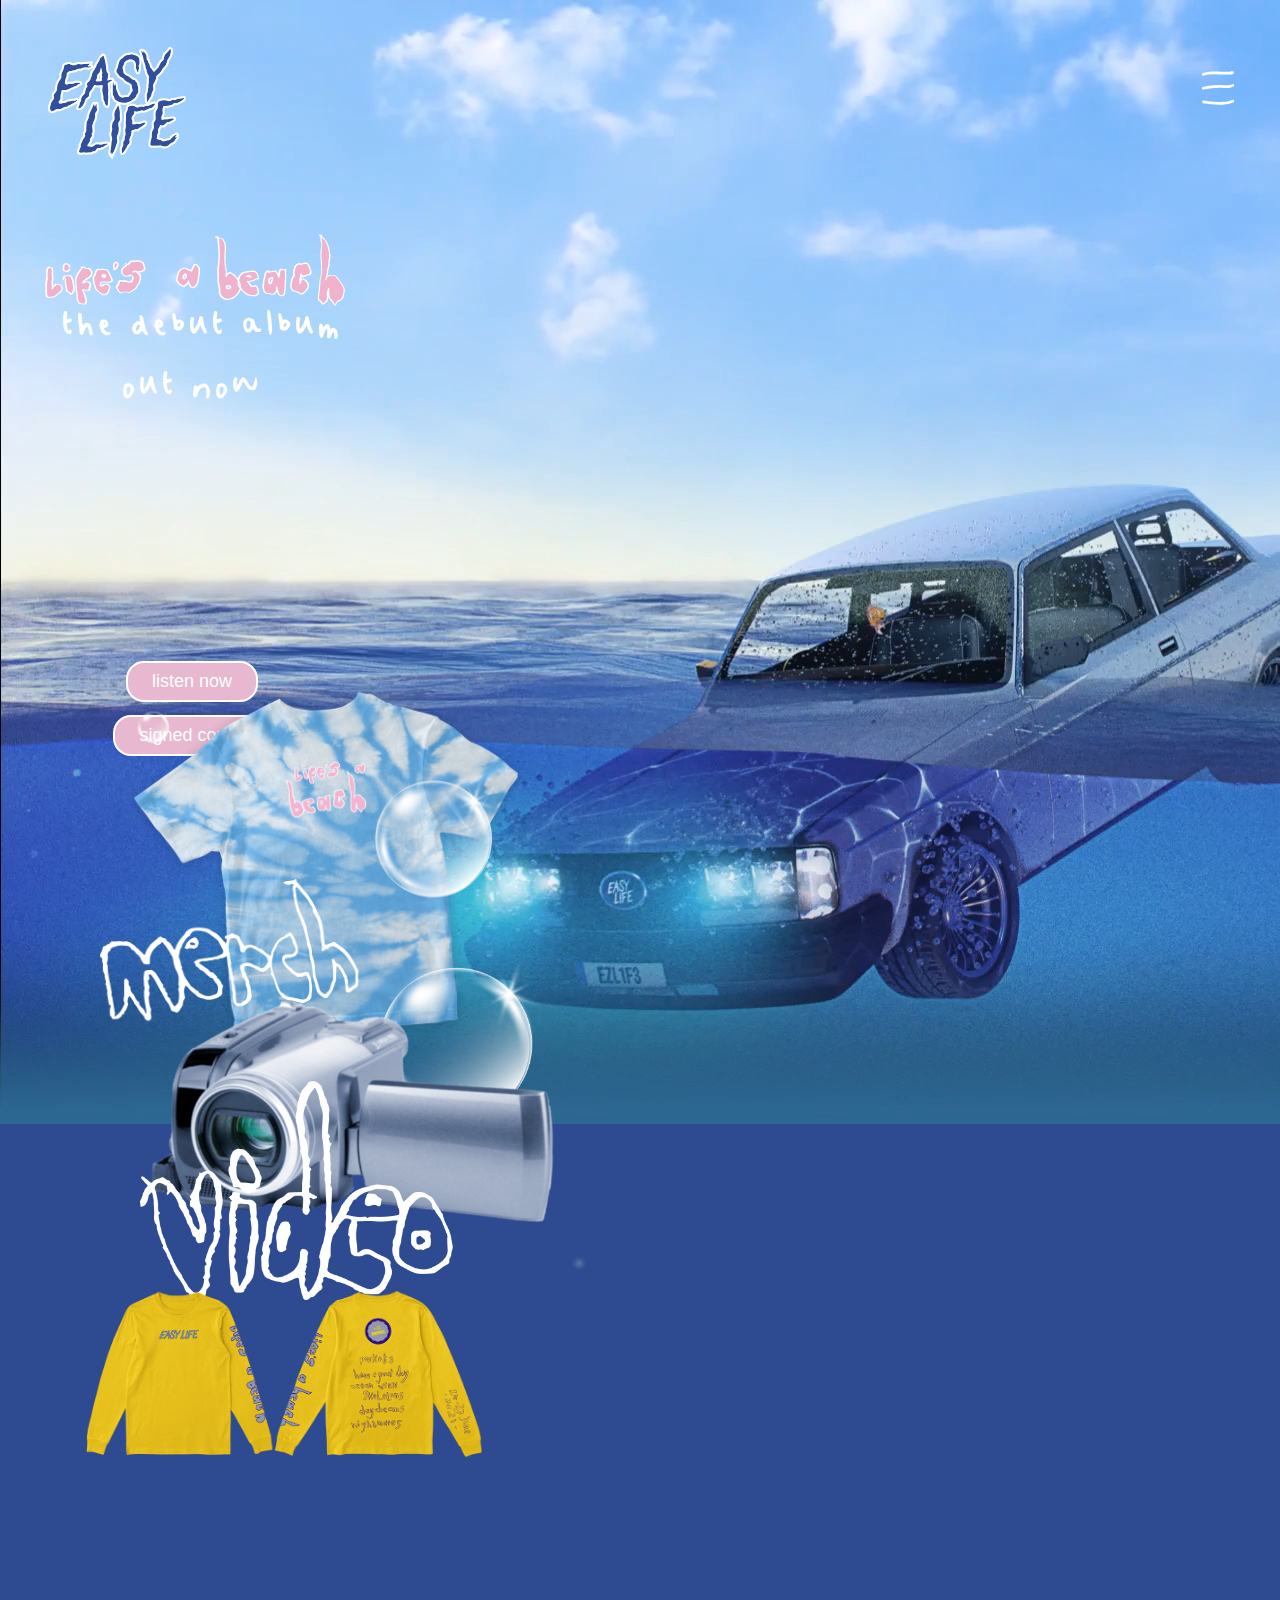
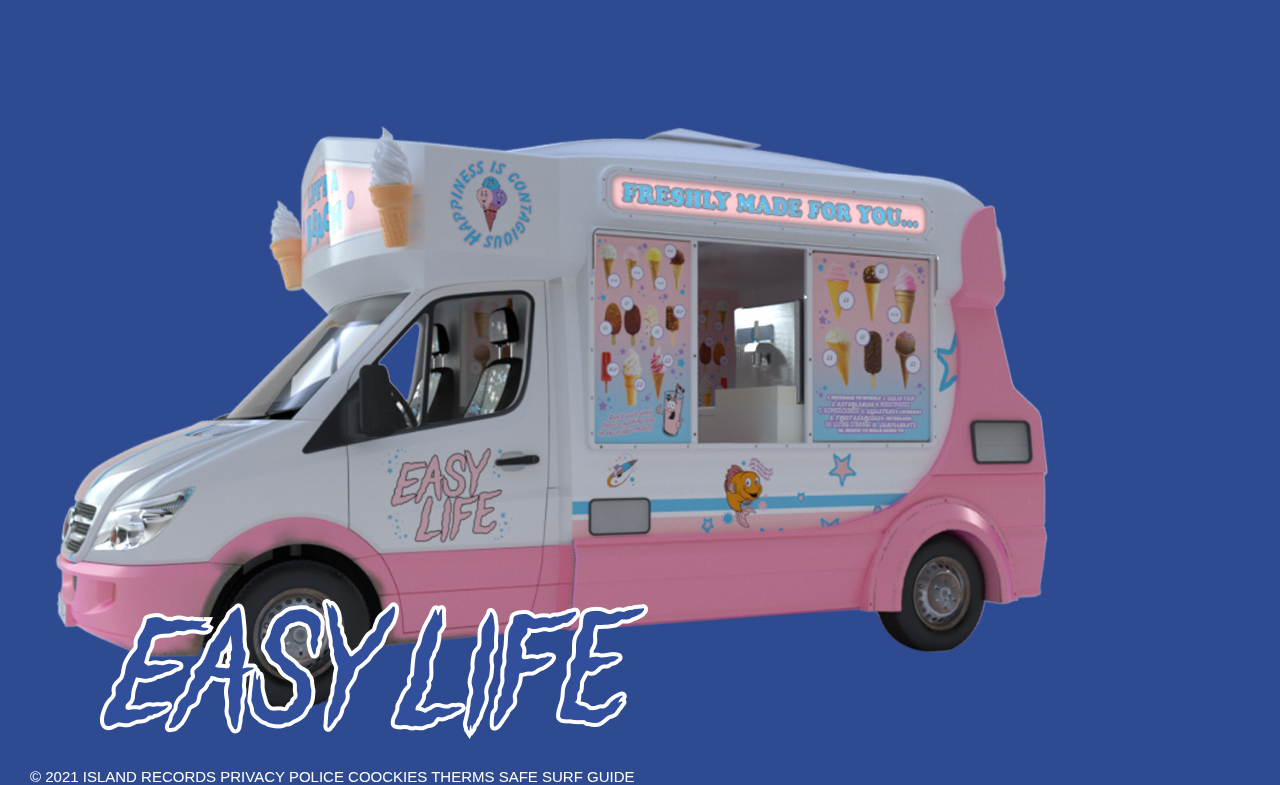
<file: index.html>
<!doctype html>
<html lang="nl">

<head>
	<meta charset="UTF-8">
	<meta name="author" content="jouw naam">
	<meta name="viewport" content="width=device-width, initial-scale=1">

	<title>Easy Life | Life's A Beach - Debut Album</title>

	<link href="styles/style.css" rel="stylesheet">
	<link rel="icon" type="image/svg+xml" href="images/logo.svg">
</head>

<body>
	<video class="background" autoplay muted loop id="myVideo">
		<source src="images/background.mp4" type="video/mp4">
		Your browser does not support HTML5 video.
	</video>
	<header>
		<ul>
			<li>
				<h1>
					<a href="index.html">
						<img src="./images/logo.svg" alt="logo-easylifemusic">
					</a>
				</h1>
			</li>

			<li><img src="./images/menu1.svg" alt="menu"></li>
			<li><img src="./images/menu2.svg" alt="menu"></li>
			<li><img src="./images/menu3.svg" alt="menu"></li>
		</ul>
	</header>



	<main>
		<section>
			<h2><img src="./images/h1.svg" alt="life's a beach"></h2>

			<p>the debut album</p>
			<p>out now</p>
			<a href="./videos.html">listen now</a>
			<a href="./videos.html">signed copies </a>
		</section>
		<nav>
			<ul>

				<li> <a href="index.html"> home </a></li>
				<li> <a href="videos.html"> official store </a></li>
				<li> <a href="videos.html"> live </a></li>
				<li> <a href="videos.html"> videos </a></li>
				<li> <a href="videos.html"> listen </a></li>
				<li> <a href="videos.html"> newsletter </a></li>
			</ul>
		</nav>


		<img src="./images/merch.png" alt="merch">
		<img src="./images/video.png" alt="video">
		<img src="./images/shirt.png" alt="shirt">

	</main>


	<footer>
		<img src="./images/auto.png" alt="ijswagen">

		<img src="./images/logofooter.png" alt="easy life">

		<p>© 2021 ISLAND RECORDS PRIVACY POLICE COOCKIES THERMS SAFE SURF GUIDE</p>
	</footer>

	<script src="scripts/script.js"></script>
</body>

</html>
</file>
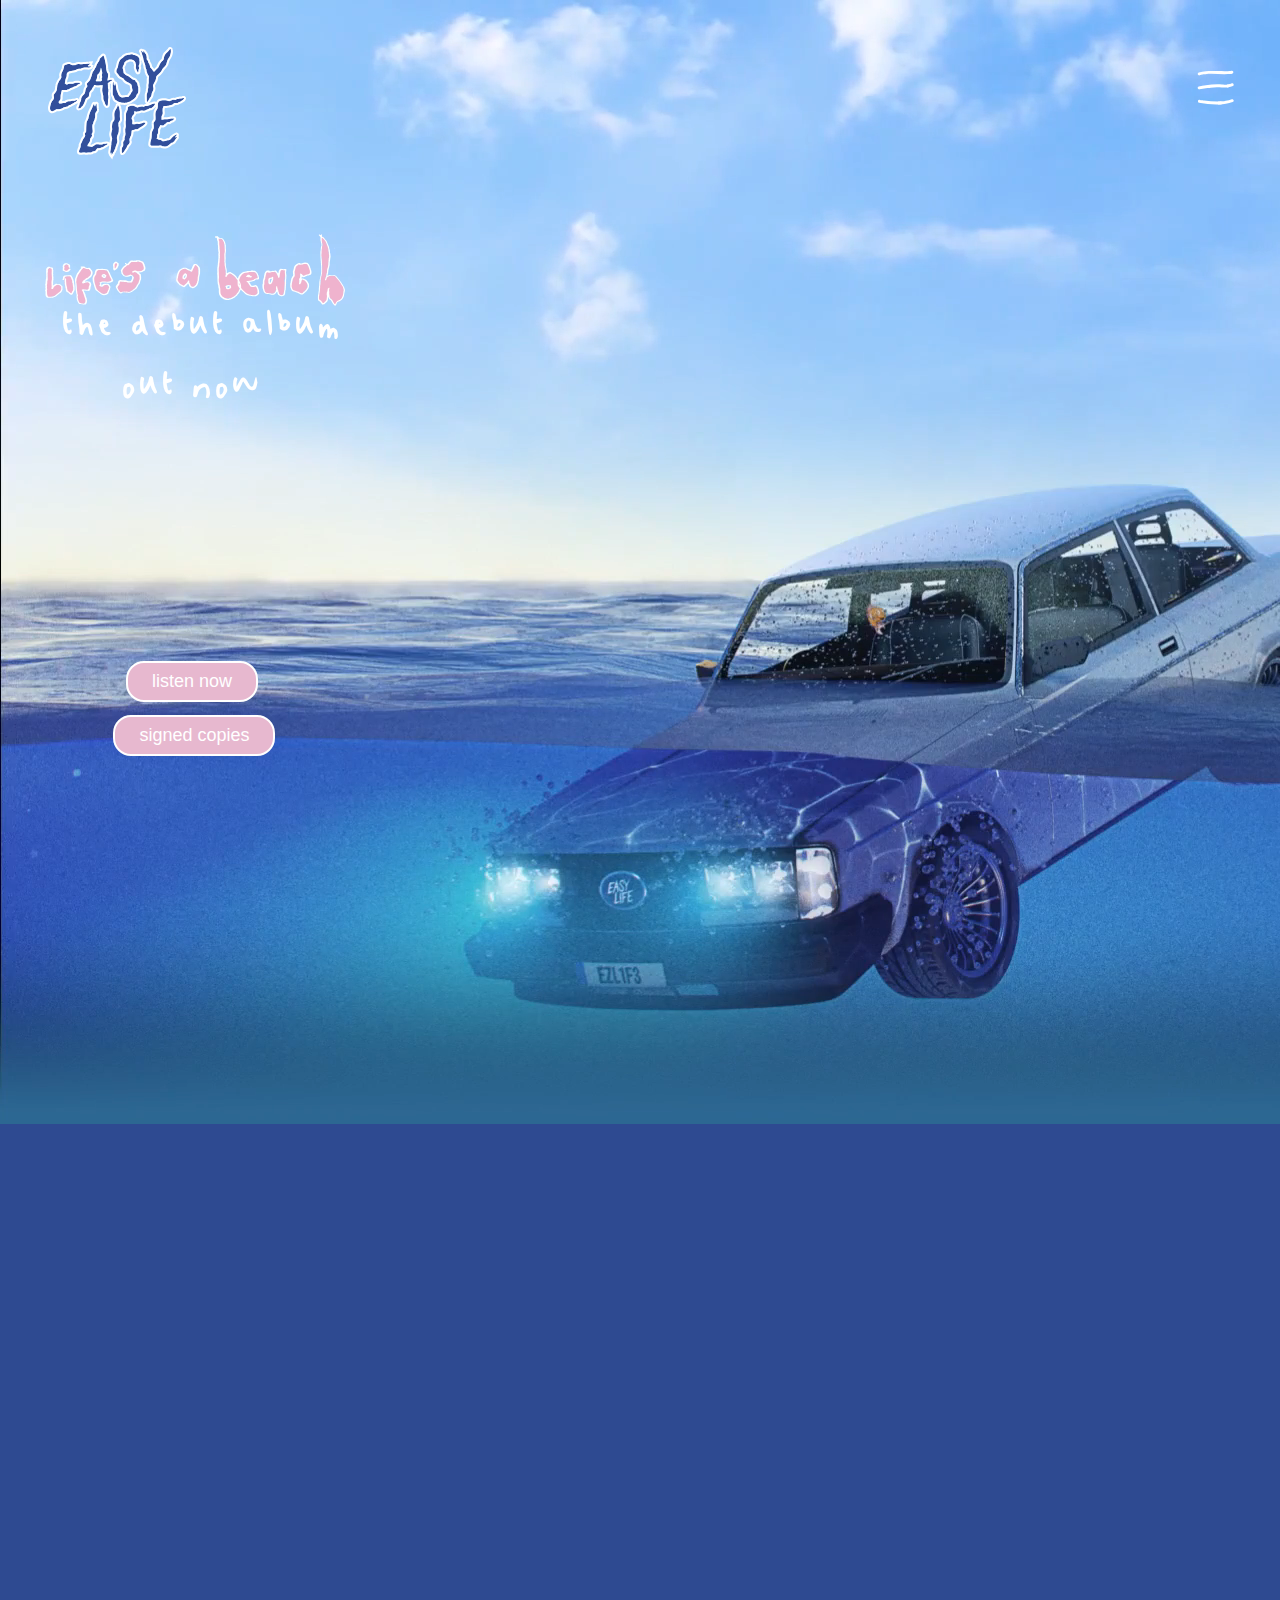
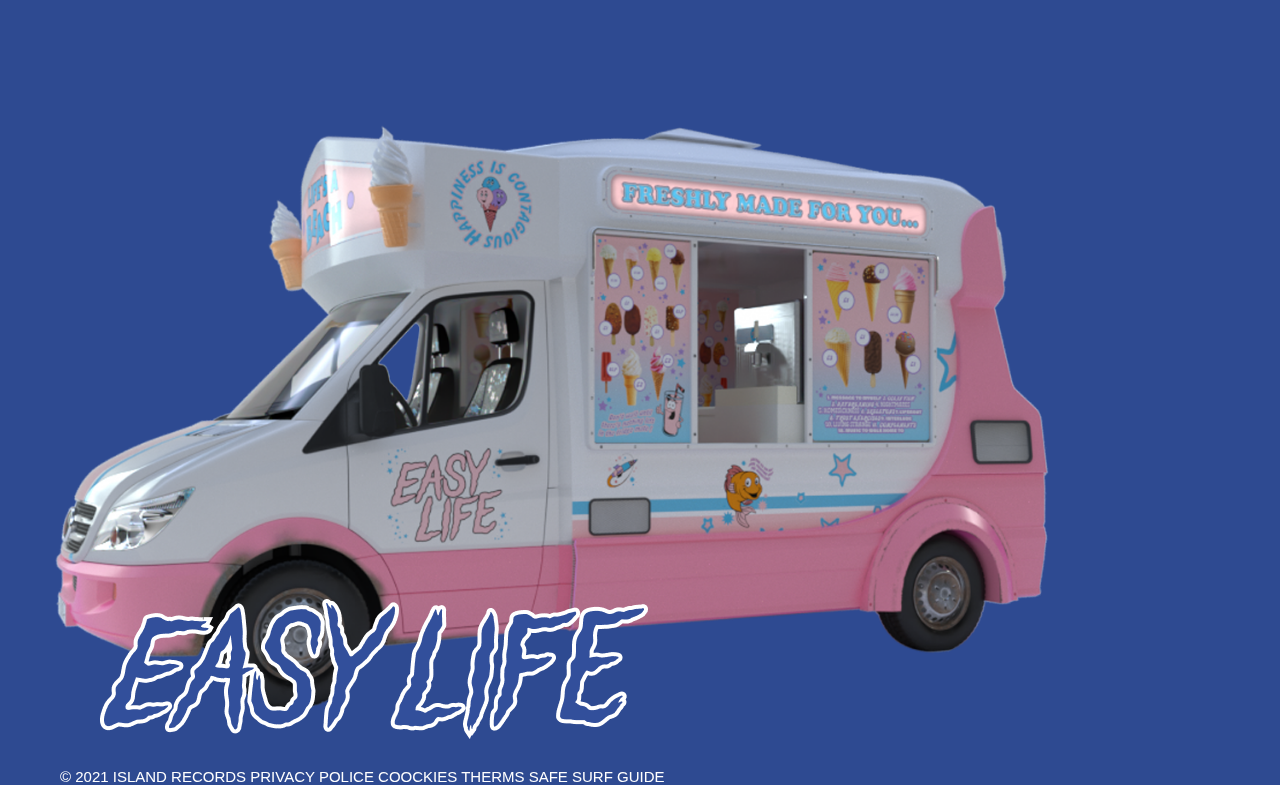
<file: basiswebsite/index.html>
<!doctype html>
<html lang="nl">

<head>
	<meta charset="UTF-8">
	<meta name="author" content="jouw naam">
	<meta name="viewport" content="width=device-width, initial-scale=1">

	<title>Easy Life | Life's A Beach - Debut Album</title>

	<link href="styles/style.css" rel="stylesheet">
	<link rel="icon" type="image/svg+xml" href="images/logo.svg">
</head>

<body>
	<video autoplay muted loop id="myVideo">
		<source src="images/background.mp4" type="video/mp4">
		Your browser does not support HTML5 video.
	</video>
	<header>
		<ul>
			<li>
				<h1>
					<a href="index.html">
						<img src="./images/logo.svg" alt="logo-easylifemusic">
					</a></h1>
			</li>

			<li><img src="./images/menu1.svg" alt="menu"></li>
			<li><img src="./images/menu2.svg" alt="menu"></li>
			<li><img src="./images/menu3.svg" alt="menu"></li>
		</ul>
	</header>



	<main>
		<section>
			<h2><img src="./images/h1.svg" alt="life's a beach"></h2>

			<p>the debut album</p>
			<p>out now</p>
			<a href="">listen now</a>
			<a href="">signed copies </a>
		</section>
		<nav>
			<ul>

				<li> <a href="index.html"> home </a></li>
				<li> <a href=""> official store </a></li>
				<li> <a href=""> live </a></li>
				<li> <a href="videos.html"> videos </a></li>
				<li> <a href=""> listen </a></li>
				<li> <a href=""> newsletter </a></li>
			</ul>
		</nav>

	</main>


	<footer>
		<img src="./images/auto.png" alt="ijswagen">

		<img src="./images/logofooter.png" alt="easy life">

		<p>© 2021 ISLAND RECORDS PRIVACY POLICE COOCKIES THERMS SAFE SURF GUIDE</p>
	</footer>

	<script src="scripts/script.js"></script>
</body>

</html>
</file>
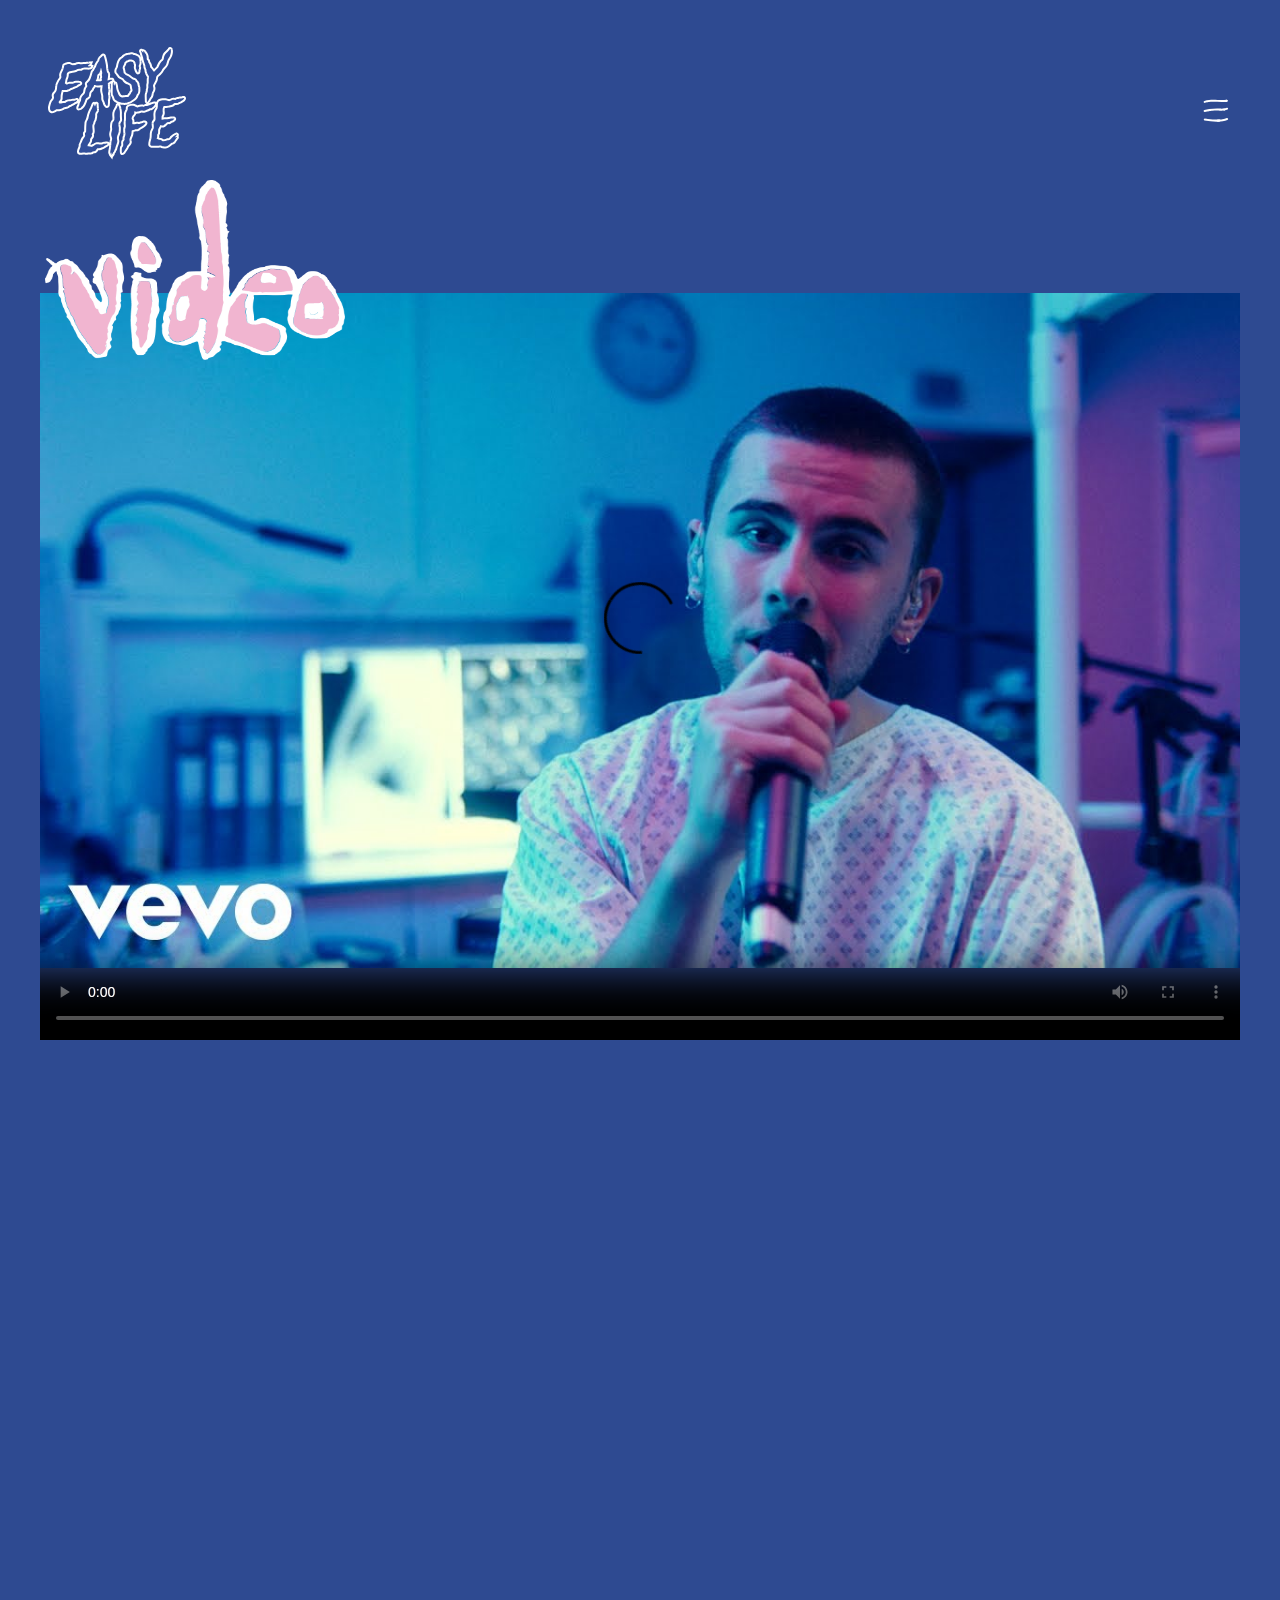
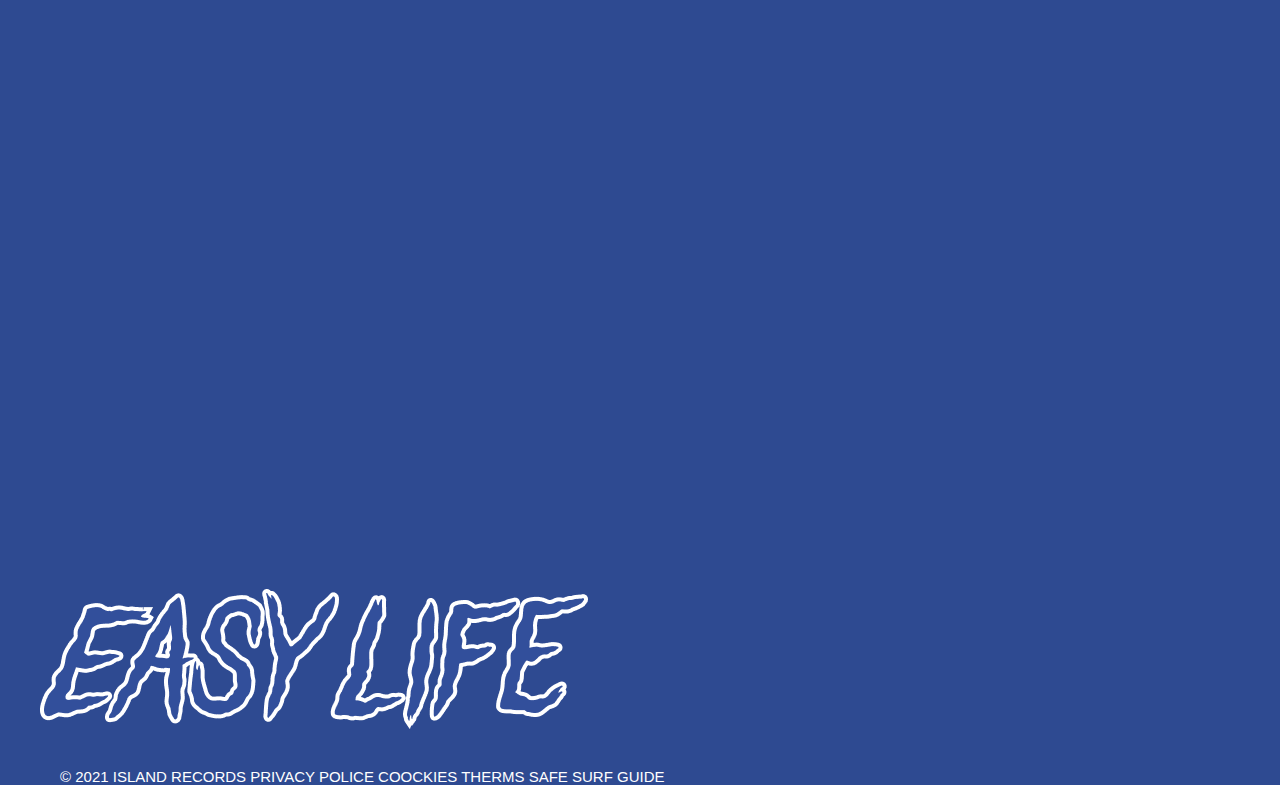
<file: basiswebsite/videos.html>
<!DOCTYPE html>
<html lang="en">

<head>
    <meta charset="UTF-8">
    <meta http-equiv="X-UA-Compatible" content="IE=edge">
    <meta name="viewport" content="width=device-width, initial-scale=1.0">
    <title>Videos</title>
    <link href="styles/style.css" rel="stylesheet">
    <link rel="icon" type="image/svg+xml" href="images/logo.svg">
</head>

<body>
    <header>
        <ul>
            <li>
                <h1>
                    <a href="index.html">
                        <img src="./images/logo.svg" alt="logo-easylifemusic">
                    </a></h1>
            </li>
            <li><img src="./images/menu.svg" alt="menu"></li>

        </ul>
    </header>

    <main>
        <h2><img src="./images/videoh2.png" alt="videos"></h2>
        <section>

            <video src="https://youtu.be/cWo6p1SQn0U" controls poster="images/daydreaming.jpeg"> </video>
            <video src="https://youtu.be/o9gjoozRYlk" controls poster="images/nightmares.jpeg"></video>
        </section>
        <nav>
            <ul>

                <li> <a href="index.html"> home </a></li>
                <li> <a href=""> official store </a></li>
                <li> <a href=""> live </a></li>
                <li> <a href="videos.html"> videos </a></li>
                <li> <a href=""> listen </a></li>
                <li> <a href=""> newsletter </a></li>
            </ul>
        </nav>

    </main>
    <footer>


        <img src="./images/logofooter.png" alt="easy life">

        <p>© 2021 ISLAND RECORDS PRIVACY POLICE COOCKIES THERMS SAFE SURF GUIDE</p>
    </footer>

    <script src="scripts/script.js"></script>
</body>

</html>
</file>
<file: styles/style.css>
/* CSS Document */
*,
*::after,
*::before {
  box-sizing: border-box;

}

@font-face {
  font-family: 'smilingcactus';
  src: url(../font/MessySmilingCactus-Regular.ttf);
  font-style: normal;
  font-weight: 700;
}

body {
  background-color: #2e4a91;
  font-size: 1.25em;
  font-family: Arial,
    Helvetica,
    sans-serif;
  color: white;
}

/* Achtergrond video */
/* Bron: https://www.w3schools.com/howto/howto_css_fullscreen_video.asp */
.background {
  position: fixed;
  right: 0;
  left: 0;
  top: 0;
  bottom: 0;
  min-width: 100%;
  min-height: 100%;
  z-index: -100;
}

/*  Header  */

header {
  max-width: 100%;
}

header ul {
  list-style: none;
  display: flex;
  max-width: 100%;
  justify-content: space-between;
}


/*  logo   */
header ul li:first-child {
  max-width: 2.25em;
  position: relative;
  z-index: 100;
}


/*  Hamburgermenu streepjes */


header ul li:nth-child(2) {
  max-width: 2.25em;
  position: absolute;
  top: 3em;
  right: 2em;
  z-index: 100;
}

header ul li:nth-child(3) {
  max-width: 2.25em;
  position: absolute;
  top: 3.75em;
  right: 2em;
  z-index: 100;
}

header ul li:last-child {
  max-width: 2.25em;
  position: absolute;
  top: 4.5em;
  right: 2em;
  z-index: 100;
}

/*  Hiermee geef ik het hamburger menu plaatje een lengte en breedte.  */
header ul li:nth-child(2),
header ul li:nth-child(3),
header ul li:last-child {
  width: 50px;
  height: 20px;
  transition: 0.5s ease-in-out;
  transform-origin: left;
}

/*  Animatie kruisje  */
.kruisje1 {
  transform: rotate(35deg);
}

.kruisje2 {
  opacity: 0%;
}

.kruisje3 {
  transform: rotate(-35deg);
}





/***************/
/*    MAIN     */
/***************/

/* animatie images */

main img {
  width: 35%;
  position: absolute;

}

main img:nth-child(3) {
  bottom: -8em;
  left: 5em;
}



main img:nth-child(4) {
  bottom: -20em;
  left: 7em;
}

main img:nth-child(5) {
  bottom: -35em;
  left: 3em;
}



@keyframes merch {
  0% {
    transform: rotate(0);
  }

  50% {
    transform: rotate(180deg);
    bottom: -15em;
    left: 3em;
  }

  100% {
    transform: rotate(0);
    bottom: -8em;
    left: 5em;
  }
}

main img:nth-child(3):hover {
  animation-name: merch;
  animation-duration: 2s;
}


@keyframes video {
  0% {
    transform: rotate(0);
  }

  50% {
    transform: rotate(180deg);
    bottom: -15em;
    left: 9em;
  }

  100% {
    transform: rotate(0);
    bottom: -20em;
    left: 7em;
  }
}

main img:nth-child(4):hover {
  animation-name: video;
  animation-duration: 2s;
}


@keyframes shirt {
  0% {
    bottom: -35em;
    left: 3em;
  }

  25% {
    left: 9em;
  }

  50% {
    left: 3em;
  }

  75% {
    left: 9em;
  }

  100% {
    left: 3em;
  }
}

main img:nth-child(5):hover {
  animation-name: shirt;
  animation-duration: 3s;
  animation-iteration-count: infinite;
}



/* h2 */

main h2 img {
  max-width: 75%;
  position: absolute;
  top: 6em;
  left: 1.5em;
  right: 2em;
  z-index: -50;
  width: 10em;
  height: 6em;
}


/*   Paragraaf   */
main p {
  font-family: 'smilingcactus';
  font-size: 3em;
  color: white;
  position: absolute;
  top: 4em;
  left: 1em;
}

main p:last-of-type {
  top: 5em;
  left: 2em;

}

/*  'buttons'   */

main section a:first-of-type,
main section a:nth-of-type(2) {
  border: 2px solid white;
  background: #e7b8cf;
  border-radius: 1em;
  text-align: center;
  position: absolute;
  padding: 8px 24px;
  font-size: 18px;
  left: 7em;
  bottom: 11em;
  color: white;
  text-decoration: none;
}

main section a:nth-of-type(2) {
  text-align: center;
  position: absolute;
  left: 6.3em;
  bottom: 8em;

}


main section a:hover {
  box-shadow: 5px 5px 10px darkblue;
}




/*   HAMBURGER NAV */
main nav ul {
  position: absolute;
  display: flex;
  flex-direction: column;
  list-style: none;
  top: 0;
  left: 0;
  width: 100%;
  height: 100%;
  margin: 0;
  padding: 1em;
  transform: translateX(-100%);
  background-color: #84b1e2;
  transition: 0.5s ease-in-out;

}

/*hiermee komt het menu te voorschijn*/
.nav {
  transform: translateX(0%);

}




/*   HAMBURGERMENU LI  */
/* De list items geef ik een padding om ze verder van elkaar af te zetten.*/
main nav ul li {
  padding: 0.75em;
  position: relative;
  top: 7em;

}


/*  Hiermee pas ik "newsletter" aan  */
main nav li:last-of-type {
  border: 2px solid white;
  background: #e7b8cf;
  border-radius: 1em;
  padding: 8px 24px;
  text-align: center;
  max-width: 8em;


}



main nav ul li a {
  color: white;
  text-decoration: none;
}



/************/
/*  FOOTER  */
/*************/

footer {
  display: flex;
  padding: 1.5em;
}



footer p {
  justify-content: center;
  align-items: center;
  flex-direction: column;
  font-size: 15px;
  position: absolute;
  bottom: -100em;
  left: 2em;

}

footer img {
  max-width: 50%;
  justify-content: center;
  align-items: center;
  position: absolute;
  bottom: -72em;
  left: 5em;

}

footer img:first-child {
  max-width: 80%;
  bottom: -71.5em;
  left: 2em;
}



/************/
/*  VIDEO`S  */
/*************/

section {
  display: flex;
  display: grid;
  grid-template-columns: 1fr 1fr;
  gap: 1em;
  margin: 0.4em;
}

main section div video {
  max-width: 100%;
}

main section div:first-child {
  margin-top: 8em;
}

main section div:nth-child(2) {
  margin-top: 11em;
}

main section div:nth-child(3),
main section div:nth-child(5),
main section div:nth-child(7) {
  margin-top: 4em;
}

main section div:nth-child(4),
main section div:nth-child(6),
main section div:nth-child(8) {
  margin-top: 7em;
}


main section div h3 {
  font-size: 0.9em;
  margin: 0.2em;
  font-weight: 400;
  display: block;
  text-align: center;
}
</file>
<file: basiswebsite/styles/style.css>
/* CSS Document */
*,
*::after,
*::before {
  box-sizing: border-box;

}

@font-face {
  font-family: 'smilingcactus';
  src: url(../font/MessySmilingCactus-Regular.ttf);
  font-style: normal;
  font-weight: 700;
}

body {
  background-color: #2e4a91;
  font-size: 20px;
  font-family: Arial,
    Helvetica,
    sans-serif;
  color: white;
}

/*achtergrond video*/
video {
  position: fixed;
  right: 0;
  left: 0;
  top: 0;
  bottom: 0;
  min-width: 100%;
  min-height: 100%;
  z-index: -100;
}

header {
  max-width: 100%;
}

header ul {
  list-style: none;
  display: flex;
  max-width: 100%;
  justify-content: space-between;
}


/*dit is het logo*/
header ul li:first-child {
  max-width: 100px;
  position: relative;
  z-index: 100;
}


/*dit is het hamburgermenu*/


header ul li:nth-child(2) {
  max-width: 100px;
  position: absolute;
  top: 3em;
  right: 2em;
  z-index: 100;
}

header ul li:nth-child(3) {
  max-width: 100px;
  position: absolute;
  top: 3.75em;
  right: 2em;
  z-index: 100;
}

header ul li:last-child {
  max-width: 100px;
  position: absolute;
  top: 4.5em;
  right: 2em;
  z-index: 100;
}

/*hiermee geef ik het hamburger menu plaatje een lengte en breedte.*/
header ul li:nth-child(2),
header ul li:nth-child(3),
header ul li:last-child {
  width: 50px;
  height: 20px;
  transition: 0.5s ease-in-out;
  transform-origin: left;
}


.kruisje1 {
  transform: rotate(35deg);
}

.kruisje2 {
  opacity: 0%;
}

.kruisje3 {
  transform: rotate(-35deg);
}












main h2 img {
  max-width: 75%;
  position: absolute;
  top: 6em;
  left: 1.5em;
  right: 2em;
  z-index: -50;
  margin-top: 0;
  width: 10em;
  height: 6em;
}


/*   Paragraaf   */
main p {
  font-family: 'smilingcactus';
  font-size: 3em;
  color: white;
  position: absolute;
  top: 4em;
  left: 1em;
}

main p:last-of-type {
  top: 5em;
  left: 2em;

}


main section a:first-of-type,
main section a:nth-of-type(2) {
  border: 2px solid white;
  background: #e7b8cf;
  border-radius: 1em;
  padding: 1em;
  text-align: center;
  position: absolute;
  padding: 8px 24px;
  font-size: 18px;
  left: 7em;
  bottom: 11em;
  display: flex;
  font-weight: 400;
  color: white;
  text-decoration: none;
}

main section a:nth-of-type(2) {
  text-align: center;
  position: absolute;
  left: 6.3em;
  bottom: 8em;

}


main section a:hover {
  box-shadow: 5px 5px 10px darkblue;
}


/*   HAMBURGER NAV */
main nav ul {
  position: absolute;
  display: flex;
  flex-direction: column;
  list-style: none;
  top: 0;
  left: 0;
  width: 100%;
  height: 100%;
  margin: 0;
  padding: 1em;
  transform: translateX(-100%);
  background-color: #84b1e2;
  transition: 0.5s ease-in-out;

}

/*hiermee komt het menu te voorschijn*/
.nav {
  transform: translateX(0%);

}




/*   HAMBURGERMENU LI  */
/* De list items geef ik een padding om ze verder van elkaar af te zetten.*/
main nav ul li {
  display: flex;
  padding: 12px;
  position: relative;
  top: 7em;

}


/*hiermee pas ik "newsletter" aan*/
main nav li:last-of-type {
  border: 2px solid white;
  background: #e7b8cf;
  border-radius: 1em;
  padding: 8px 24px;
  text-align: center;
  max-width: 50%;


}



main nav ul li a {
  color: white;
  text-decoration: none;
}



/************/
/*  FOOTER  */
/*************/

footer {
  display: flex;
  padding: 24px;
}



footer p {
  justify-content: center;
  align-items: center;
  flex-direction: column;
  flex-wrap: wrap;
  font-size: 15px;
  position: absolute;
  bottom: -100em;
  left: 4em;

}

footer img {
  max-width: 50%;
  justify-content: center;
  align-items: center;
  position: absolute;
  bottom: -72em;
  left: 5em;

}

footer img:first-child {
  max-width: 80%;
  bottom: -71.5em;
  left: 2em;
}

section {
  display: flex;

}

section video {
  max-width: 75%;
  width: 10px;
  height: 10px;
  flex-wrap: wrap;
  position: absolute;
  padding: 2em;
  top: 9em;
}
</file>
